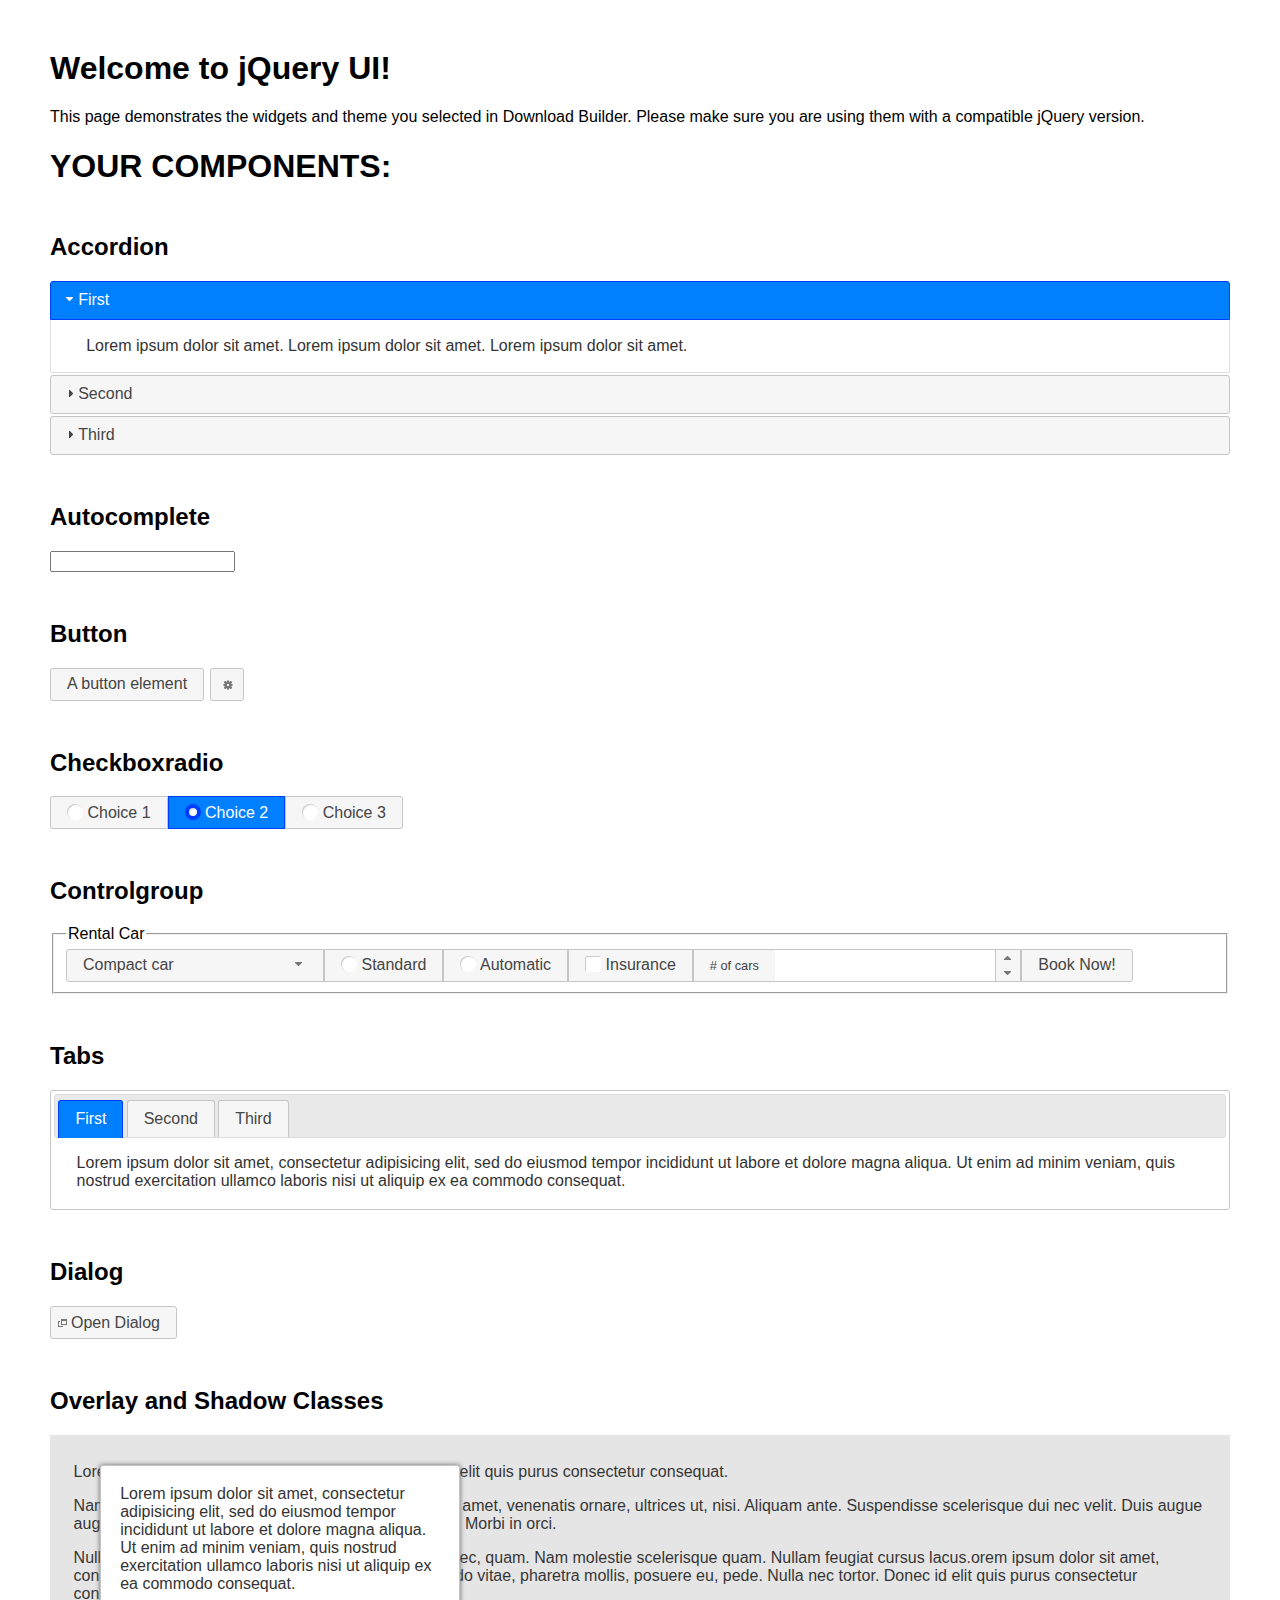
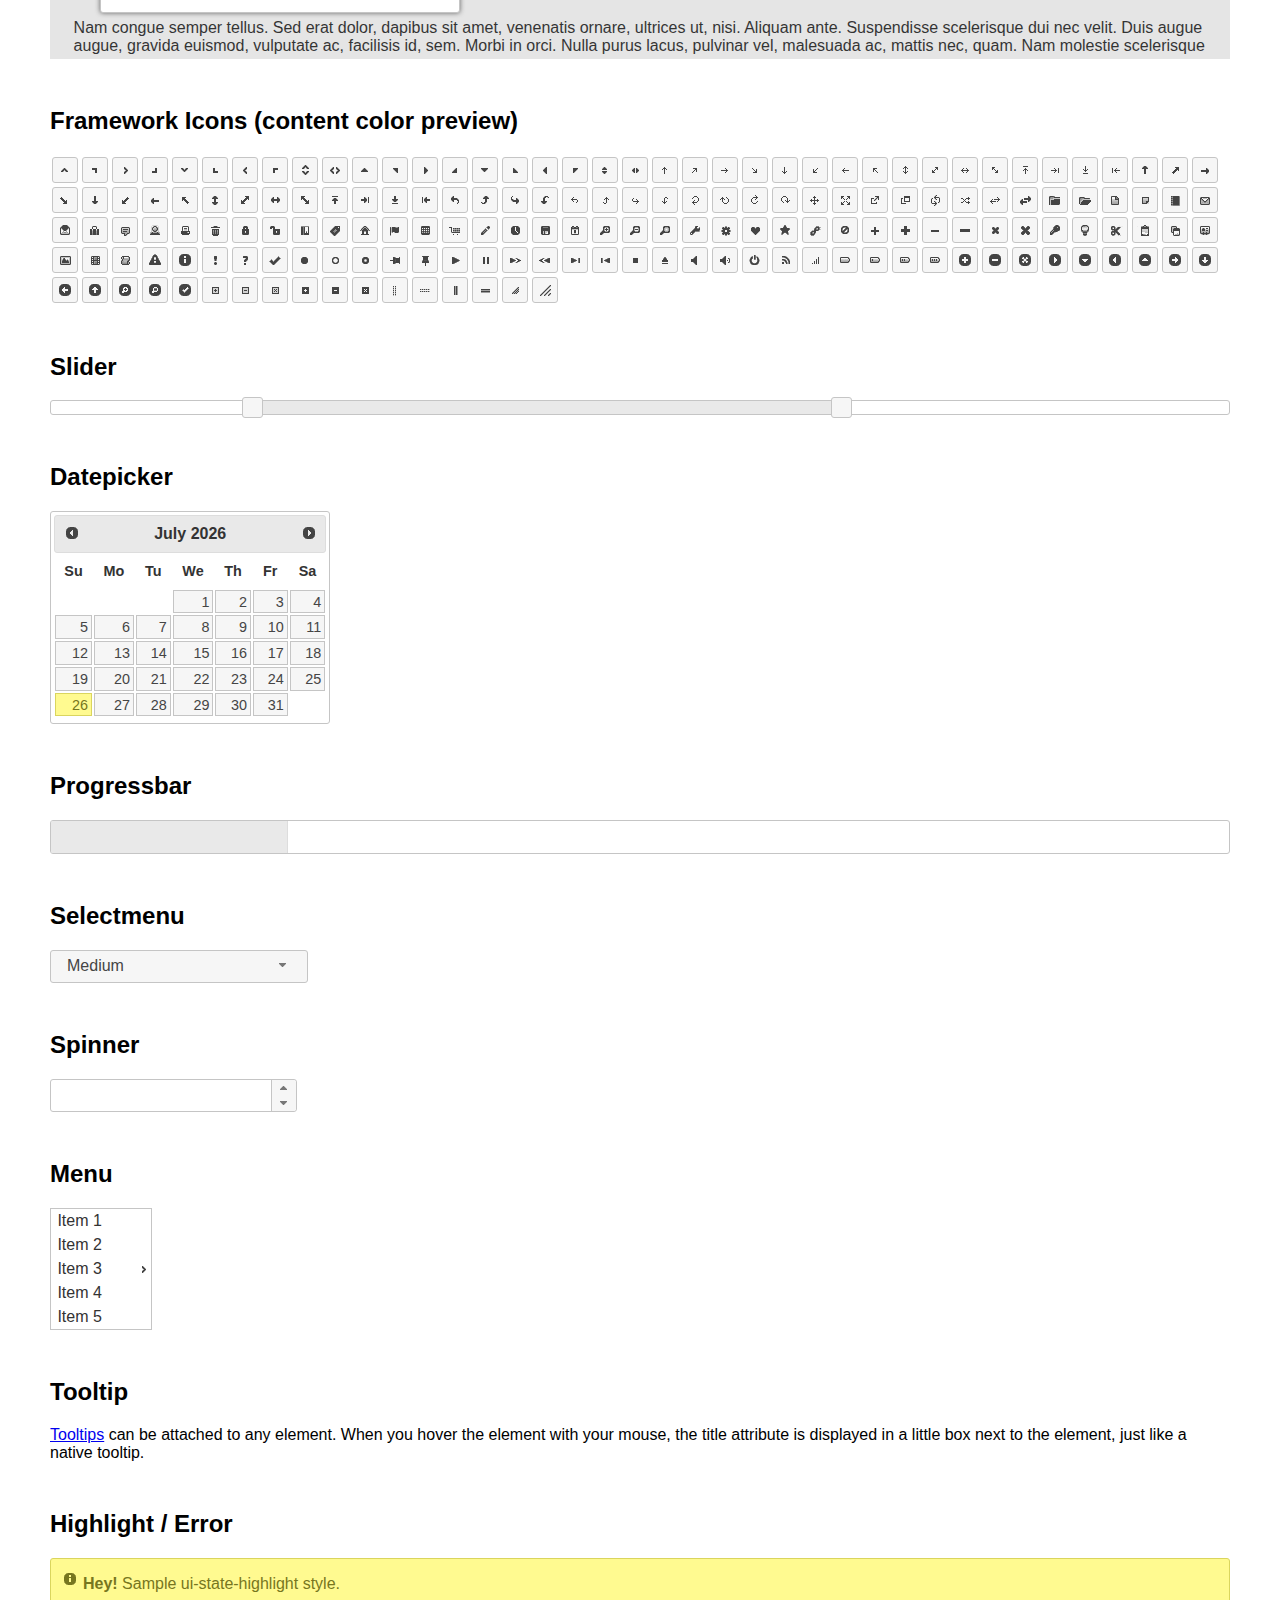
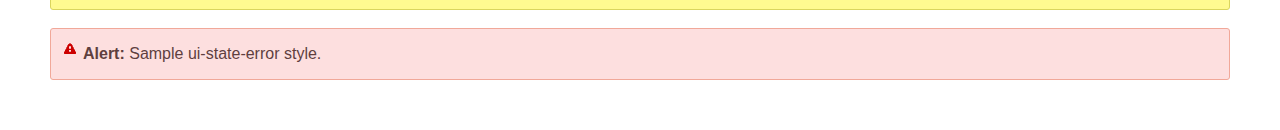
<file: vendor/jq_ui/index.html>
<!doctype html>
<html lang="us">
<head>
	<meta charset="utf-8">
	<title>jQuery UI Example Page</title>
	<link href="jquery-ui.css" rel="stylesheet">
	<style>
	body{
		font-family: "Trebuchet MS", sans-serif;
		margin: 50px;
	}
	.demoHeaders {
		margin-top: 2em;
	}
	#dialog-link {
		padding: .4em 1em .4em 20px;
		text-decoration: none;
		position: relative;
	}
	#dialog-link span.ui-icon {
		margin: 0 5px 0 0;
		position: absolute;
		left: .2em;
		top: 50%;
		margin-top: -8px;
	}
	#icons {
		margin: 0;
		padding: 0;
	}
	#icons li {
		margin: 2px;
		position: relative;
		padding: 4px 0;
		cursor: pointer;
		float: left;
		list-style: none;
	}
	#icons span.ui-icon {
		float: left;
		margin: 0 4px;
	}
	.fakewindowcontain .ui-widget-overlay {
		position: absolute;
	}
	select {
		width: 200px;
	}
	</style>
</head>
<body>

<h1>Welcome to jQuery UI!</h1>

<div class="ui-widget">
	<p>This page demonstrates the widgets and theme you selected in Download Builder. Please make sure you are using them with a compatible jQuery version.</p>
</div>

<h1>YOUR COMPONENTS:</h1>

<!-- Accordion -->
<h2 class="demoHeaders">Accordion</h2>
<div id="accordion">
	<h3>First</h3>
	<div>Lorem ipsum dolor sit amet. Lorem ipsum dolor sit amet. Lorem ipsum dolor sit amet.</div>
	<h3>Second</h3>
	<div>Phasellus mattis tincidunt nibh.</div>
	<h3>Third</h3>
	<div>Nam dui erat, auctor a, dignissim quis.</div>
</div>

<!-- Autocomplete -->
<h2 class="demoHeaders">Autocomplete</h2>
<div>
	<input id="autocomplete" title="type &quot;a&quot;">
</div>

<!-- Button -->
<h2 class="demoHeaders">Button</h2>
<button id="button">A button element</button>
<button id="button-icon">An icon-only button</button>

<!-- Checkboxradio -->
<h2 class="demoHeaders">Checkboxradio</h2>
<form style="margin-top: 1em;">
	<div id="radioset">
		<input type="radio" id="radio1" name="radio"><label for="radio1">Choice 1</label>
		<input type="radio" id="radio2" name="radio" checked="checked"><label for="radio2">Choice 2</label>
		<input type="radio" id="radio3" name="radio"><label for="radio3">Choice 3</label>
	</div>
</form>

<!-- Controlgroup -->
<h2 class="demoHeaders">Controlgroup</h2>
<fieldset>
	<legend>Rental Car</legend>
	<div id="controlgroup">
		<select id="car-type">
			<option>Compact car</option>
			<option>Midsize car</option>
			<option>Full size car</option>
			<option>SUV</option>
			<option>Luxury</option>
			<option>Truck</option>
			<option>Van</option>
		</select>
		<label for="transmission-standard">Standard</label>
		<input type="radio" name="transmission" id="transmission-standard">
		<label for="transmission-automatic">Automatic</label>
		<input type="radio" name="transmission" id="transmission-automatic">
		<label for="insurance">Insurance</label>
		<input type="checkbox" name="insurance" id="insurance">
		<label for="horizontal-spinner" class="ui-controlgroup-label"># of cars</label>
		<input id="horizontal-spinner" class="ui-spinner-input">
		<button>Book Now!</button>
	</div>
</fieldset>

<!-- Tabs -->
<h2 class="demoHeaders">Tabs</h2>
<div id="tabs">
	<ul>
		<li><a href="#tabs-1">First</a></li>
		<li><a href="#tabs-2">Second</a></li>
		<li><a href="#tabs-3">Third</a></li>
	</ul>
	<div id="tabs-1">Lorem ipsum dolor sit amet, consectetur adipisicing elit, sed do eiusmod tempor incididunt ut labore et dolore magna aliqua. Ut enim ad minim veniam, quis nostrud exercitation ullamco laboris nisi ut aliquip ex ea commodo consequat.</div>
	<div id="tabs-2">Phasellus mattis tincidunt nibh. Cras orci urna, blandit id, pretium vel, aliquet ornare, felis. Maecenas scelerisque sem non nisl. Fusce sed lorem in enim dictum bibendum.</div>
	<div id="tabs-3">Nam dui erat, auctor a, dignissim quis, sollicitudin eu, felis. Pellentesque nisi urna, interdum eget, sagittis et, consequat vestibulum, lacus. Mauris porttitor ullamcorper augue.</div>
</div>

<h2 class="demoHeaders">Dialog</h2>
<p>
	<button id="dialog-link" class="ui-button ui-corner-all ui-widget">
		<span class="ui-icon ui-icon-newwin"></span>Open Dialog
	</button>
</p>

<h2 class="demoHeaders">Overlay and Shadow Classes</h2>
<div style="position: relative; width: 96%; height: 200px; padding:1% 2%; overflow:hidden;" class="fakewindowcontain">
	<p>Lorem ipsum dolor sit amet,  Nulla nec tortor. Donec id elit quis purus consectetur consequat. </p><p>Nam congue semper tellus. Sed erat dolor, dapibus sit amet, venenatis ornare, ultrices ut, nisi. Aliquam ante. Suspendisse scelerisque dui nec velit. Duis augue augue, gravida euismod, vulputate ac, facilisis id, sem. Morbi in orci. </p><p>Nulla purus lacus, pulvinar vel, malesuada ac, mattis nec, quam. Nam molestie scelerisque quam. Nullam feugiat cursus lacus.orem ipsum dolor sit amet, consectetur adipiscing elit. Donec libero risus, commodo vitae, pharetra mollis, posuere eu, pede. Nulla nec tortor. Donec id elit quis purus consectetur consequat. </p><p>Nam congue semper tellus. Sed erat dolor, dapibus sit amet, venenatis ornare, ultrices ut, nisi. Aliquam ante. Suspendisse scelerisque dui nec velit. Duis augue augue, gravida euismod, vulputate ac, facilisis id, sem. Morbi in orci. Nulla purus lacus, pulvinar vel, malesuada ac, mattis nec, quam. Nam molestie scelerisque quam. </p><p>Nullam feugiat cursus lacus.orem ipsum dolor sit amet, consectetur adipiscing elit. Donec libero risus, commodo vitae, pharetra mollis, posuere eu, pede. Nulla nec tortor. Donec id elit quis purus consectetur consequat. Nam congue semper tellus. Sed erat dolor, dapibus sit amet, venenatis ornare, ultrices ut, nisi. Aliquam ante. </p><p>Suspendisse scelerisque dui nec velit. Duis augue augue, gravida euismod, vulputate ac, facilisis id, sem. Morbi in orci. Nulla purus lacus, pulvinar vel, malesuada ac, mattis nec, quam. Nam molestie scelerisque quam. Nullam feugiat cursus lacus.orem ipsum dolor sit amet, consectetur adipiscing elit. Donec libero risus, commodo vitae, pharetra mollis, posuere eu, pede. Nulla nec tortor. Donec id elit quis purus consectetur consequat. Nam congue semper tellus. Sed erat dolor, dapibus sit amet, venenatis ornare, ultrices ut, nisi. </p>

	<!-- ui-dialog -->
	<div class="ui-widget-overlay ui-front"></div>
	<div style="position: absolute; width: 320px; left: 50px; top: 30px; padding: 1.2em" class="ui-widget ui-front ui-widget-content ui-corner-all ui-widget-shadow">
		Lorem ipsum dolor sit amet, consectetur adipisicing elit, sed do eiusmod tempor incididunt ut labore et dolore magna aliqua. Ut enim ad minim veniam, quis nostrud exercitation ullamco laboris nisi ut aliquip ex ea commodo consequat.
	</div>

</div>

<!-- ui-dialog -->
<div id="dialog" title="Dialog Title">
	<p>Lorem ipsum dolor sit amet, consectetur adipisicing elit, sed do eiusmod tempor incididunt ut labore et dolore magna aliqua. Ut enim ad minim veniam, quis nostrud exercitation ullamco laboris nisi ut aliquip ex ea commodo consequat.</p>
</div>


<h2 class="demoHeaders">Framework Icons (content color preview)</h2>
<ul id="icons" class="ui-widget ui-helper-clearfix">
	<li class="ui-state-default ui-corner-all" title=".ui-icon-caret-1-n"><span class="ui-icon ui-icon-caret-1-n"></span></li>
	<li class="ui-state-default ui-corner-all" title=".ui-icon-caret-1-ne"><span class="ui-icon ui-icon-caret-1-ne"></span></li>
	<li class="ui-state-default ui-corner-all" title=".ui-icon-caret-1-e"><span class="ui-icon ui-icon-caret-1-e"></span></li>
	<li class="ui-state-default ui-corner-all" title=".ui-icon-caret-1-se"><span class="ui-icon ui-icon-caret-1-se"></span></li>
	<li class="ui-state-default ui-corner-all" title=".ui-icon-caret-1-s"><span class="ui-icon ui-icon-caret-1-s"></span></li>
	<li class="ui-state-default ui-corner-all" title=".ui-icon-caret-1-sw"><span class="ui-icon ui-icon-caret-1-sw"></span></li>
	<li class="ui-state-default ui-corner-all" title=".ui-icon-caret-1-w"><span class="ui-icon ui-icon-caret-1-w"></span></li>
	<li class="ui-state-default ui-corner-all" title=".ui-icon-caret-1-nw"><span class="ui-icon ui-icon-caret-1-nw"></span></li>
	<li class="ui-state-default ui-corner-all" title=".ui-icon-caret-2-n-s"><span class="ui-icon ui-icon-caret-2-n-s"></span></li>
	<li class="ui-state-default ui-corner-all" title=".ui-icon-caret-2-e-w"><span class="ui-icon ui-icon-caret-2-e-w"></span></li>
	<li class="ui-state-default ui-corner-all" title=".ui-icon-triangle-1-n"><span class="ui-icon ui-icon-triangle-1-n"></span></li>
	<li class="ui-state-default ui-corner-all" title=".ui-icon-triangle-1-ne"><span class="ui-icon ui-icon-triangle-1-ne"></span></li>
	<li class="ui-state-default ui-corner-all" title=".ui-icon-triangle-1-e"><span class="ui-icon ui-icon-triangle-1-e"></span></li>
	<li class="ui-state-default ui-corner-all" title=".ui-icon-triangle-1-se"><span class="ui-icon ui-icon-triangle-1-se"></span></li>
	<li class="ui-state-default ui-corner-all" title=".ui-icon-triangle-1-s"><span class="ui-icon ui-icon-triangle-1-s"></span></li>
	<li class="ui-state-default ui-corner-all" title=".ui-icon-triangle-1-sw"><span class="ui-icon ui-icon-triangle-1-sw"></span></li>
	<li class="ui-state-default ui-corner-all" title=".ui-icon-triangle-1-w"><span class="ui-icon ui-icon-triangle-1-w"></span></li>
	<li class="ui-state-default ui-corner-all" title=".ui-icon-triangle-1-nw"><span class="ui-icon ui-icon-triangle-1-nw"></span></li>
	<li class="ui-state-default ui-corner-all" title=".ui-icon-triangle-2-n-s"><span class="ui-icon ui-icon-triangle-2-n-s"></span></li>
	<li class="ui-state-default ui-corner-all" title=".ui-icon-triangle-2-e-w"><span class="ui-icon ui-icon-triangle-2-e-w"></span></li>
	<li class="ui-state-default ui-corner-all" title=".ui-icon-arrow-1-n"><span class="ui-icon ui-icon-arrow-1-n"></span></li>
	<li class="ui-state-default ui-corner-all" title=".ui-icon-arrow-1-ne"><span class="ui-icon ui-icon-arrow-1-ne"></span></li>
	<li class="ui-state-default ui-corner-all" title=".ui-icon-arrow-1-e"><span class="ui-icon ui-icon-arrow-1-e"></span></li>
	<li class="ui-state-default ui-corner-all" title=".ui-icon-arrow-1-se"><span class="ui-icon ui-icon-arrow-1-se"></span></li>
	<li class="ui-state-default ui-corner-all" title=".ui-icon-arrow-1-s"><span class="ui-icon ui-icon-arrow-1-s"></span></li>
	<li class="ui-state-default ui-corner-all" title=".ui-icon-arrow-1-sw"><span class="ui-icon ui-icon-arrow-1-sw"></span></li>
	<li class="ui-state-default ui-corner-all" title=".ui-icon-arrow-1-w"><span class="ui-icon ui-icon-arrow-1-w"></span></li>
	<li class="ui-state-default ui-corner-all" title=".ui-icon-arrow-1-nw"><span class="ui-icon ui-icon-arrow-1-nw"></span></li>
	<li class="ui-state-default ui-corner-all" title=".ui-icon-arrow-2-n-s"><span class="ui-icon ui-icon-arrow-2-n-s"></span></li>
	<li class="ui-state-default ui-corner-all" title=".ui-icon-arrow-2-ne-sw"><span class="ui-icon ui-icon-arrow-2-ne-sw"></span></li>
	<li class="ui-state-default ui-corner-all" title=".ui-icon-arrow-2-e-w"><span class="ui-icon ui-icon-arrow-2-e-w"></span></li>
	<li class="ui-state-default ui-corner-all" title=".ui-icon-arrow-2-se-nw"><span class="ui-icon ui-icon-arrow-2-se-nw"></span></li>
	<li class="ui-state-default ui-corner-all" title=".ui-icon-arrowstop-1-n"><span class="ui-icon ui-icon-arrowstop-1-n"></span></li>
	<li class="ui-state-default ui-corner-all" title=".ui-icon-arrowstop-1-e"><span class="ui-icon ui-icon-arrowstop-1-e"></span></li>
	<li class="ui-state-default ui-corner-all" title=".ui-icon-arrowstop-1-s"><span class="ui-icon ui-icon-arrowstop-1-s"></span></li>
	<li class="ui-state-default ui-corner-all" title=".ui-icon-arrowstop-1-w"><span class="ui-icon ui-icon-arrowstop-1-w"></span></li>
	<li class="ui-state-default ui-corner-all" title=".ui-icon-arrowthick-1-n"><span class="ui-icon ui-icon-arrowthick-1-n"></span></li>
	<li class="ui-state-default ui-corner-all" title=".ui-icon-arrowthick-1-ne"><span class="ui-icon ui-icon-arrowthick-1-ne"></span></li>
	<li class="ui-state-default ui-corner-all" title=".ui-icon-arrowthick-1-e"><span class="ui-icon ui-icon-arrowthick-1-e"></span></li>
	<li class="ui-state-default ui-corner-all" title=".ui-icon-arrowthick-1-se"><span class="ui-icon ui-icon-arrowthick-1-se"></span></li>
	<li class="ui-state-default ui-corner-all" title=".ui-icon-arrowthick-1-s"><span class="ui-icon ui-icon-arrowthick-1-s"></span></li>
	<li class="ui-state-default ui-corner-all" title=".ui-icon-arrowthick-1-sw"><span class="ui-icon ui-icon-arrowthick-1-sw"></span></li>
	<li class="ui-state-default ui-corner-all" title=".ui-icon-arrowthick-1-w"><span class="ui-icon ui-icon-arrowthick-1-w"></span></li>
	<li class="ui-state-default ui-corner-all" title=".ui-icon-arrowthick-1-nw"><span class="ui-icon ui-icon-arrowthick-1-nw"></span></li>
	<li class="ui-state-default ui-corner-all" title=".ui-icon-arrowthick-2-n-s"><span class="ui-icon ui-icon-arrowthick-2-n-s"></span></li>
	<li class="ui-state-default ui-corner-all" title=".ui-icon-arrowthick-2-ne-sw"><span class="ui-icon ui-icon-arrowthick-2-ne-sw"></span></li>
	<li class="ui-state-default ui-corner-all" title=".ui-icon-arrowthick-2-e-w"><span class="ui-icon ui-icon-arrowthick-2-e-w"></span></li>
	<li class="ui-state-default ui-corner-all" title=".ui-icon-arrowthick-2-se-nw"><span class="ui-icon ui-icon-arrowthick-2-se-nw"></span></li>
	<li class="ui-state-default ui-corner-all" title=".ui-icon-arrowthickstop-1-n"><span class="ui-icon ui-icon-arrowthickstop-1-n"></span></li>
	<li class="ui-state-default ui-corner-all" title=".ui-icon-arrowthickstop-1-e"><span class="ui-icon ui-icon-arrowthickstop-1-e"></span></li>
	<li class="ui-state-default ui-corner-all" title=".ui-icon-arrowthickstop-1-s"><span class="ui-icon ui-icon-arrowthickstop-1-s"></span></li>
	<li class="ui-state-default ui-corner-all" title=".ui-icon-arrowthickstop-1-w"><span class="ui-icon ui-icon-arrowthickstop-1-w"></span></li>
	<li class="ui-state-default ui-corner-all" title=".ui-icon-arrowreturnthick-1-w"><span class="ui-icon ui-icon-arrowreturnthick-1-w"></span></li>
	<li class="ui-state-default ui-corner-all" title=".ui-icon-arrowreturnthick-1-n"><span class="ui-icon ui-icon-arrowreturnthick-1-n"></span></li>
	<li class="ui-state-default ui-corner-all" title=".ui-icon-arrowreturnthick-1-e"><span class="ui-icon ui-icon-arrowreturnthick-1-e"></span></li>
	<li class="ui-state-default ui-corner-all" title=".ui-icon-arrowreturnthick-1-s"><span class="ui-icon ui-icon-arrowreturnthick-1-s"></span></li>
	<li class="ui-state-default ui-corner-all" title=".ui-icon-arrowreturn-1-w"><span class="ui-icon ui-icon-arrowreturn-1-w"></span></li>
	<li class="ui-state-default ui-corner-all" title=".ui-icon-arrowreturn-1-n"><span class="ui-icon ui-icon-arrowreturn-1-n"></span></li>
	<li class="ui-state-default ui-corner-all" title=".ui-icon-arrowreturn-1-e"><span class="ui-icon ui-icon-arrowreturn-1-e"></span></li>
	<li class="ui-state-default ui-corner-all" title=".ui-icon-arrowreturn-1-s"><span class="ui-icon ui-icon-arrowreturn-1-s"></span></li>
	<li class="ui-state-default ui-corner-all" title=".ui-icon-arrowrefresh-1-w"><span class="ui-icon ui-icon-arrowrefresh-1-w"></span></li>
	<li class="ui-state-default ui-corner-all" title=".ui-icon-arrowrefresh-1-n"><span class="ui-icon ui-icon-arrowrefresh-1-n"></span></li>
	<li class="ui-state-default ui-corner-all" title=".ui-icon-arrowrefresh-1-e"><span class="ui-icon ui-icon-arrowrefresh-1-e"></span></li>
	<li class="ui-state-default ui-corner-all" title=".ui-icon-arrowrefresh-1-s"><span class="ui-icon ui-icon-arrowrefresh-1-s"></span></li>
	<li class="ui-state-default ui-corner-all" title=".ui-icon-arrow-4"><span class="ui-icon ui-icon-arrow-4"></span></li>
	<li class="ui-state-default ui-corner-all" title=".ui-icon-arrow-4-diag"><span class="ui-icon ui-icon-arrow-4-diag"></span></li>
	<li class="ui-state-default ui-corner-all" title=".ui-icon-extlink"><span class="ui-icon ui-icon-extlink"></span></li>
	<li class="ui-state-default ui-corner-all" title=".ui-icon-newwin"><span class="ui-icon ui-icon-newwin"></span></li>
	<li class="ui-state-default ui-corner-all" title=".ui-icon-refresh"><span class="ui-icon ui-icon-refresh"></span></li>
	<li class="ui-state-default ui-corner-all" title=".ui-icon-shuffle"><span class="ui-icon ui-icon-shuffle"></span></li>
	<li class="ui-state-default ui-corner-all" title=".ui-icon-transfer-e-w"><span class="ui-icon ui-icon-transfer-e-w"></span></li>
	<li class="ui-state-default ui-corner-all" title=".ui-icon-transferthick-e-w"><span class="ui-icon ui-icon-transferthick-e-w"></span></li>
	<li class="ui-state-default ui-corner-all" title=".ui-icon-folder-collapsed"><span class="ui-icon ui-icon-folder-collapsed"></span></li>
	<li class="ui-state-default ui-corner-all" title=".ui-icon-folder-open"><span class="ui-icon ui-icon-folder-open"></span></li>
	<li class="ui-state-default ui-corner-all" title=".ui-icon-document"><span class="ui-icon ui-icon-document"></span></li>
	<li class="ui-state-default ui-corner-all" title=".ui-icon-document-b"><span class="ui-icon ui-icon-document-b"></span></li>
	<li class="ui-state-default ui-corner-all" title=".ui-icon-note"><span class="ui-icon ui-icon-note"></span></li>
	<li class="ui-state-default ui-corner-all" title=".ui-icon-mail-closed"><span class="ui-icon ui-icon-mail-closed"></span></li>
	<li class="ui-state-default ui-corner-all" title=".ui-icon-mail-open"><span class="ui-icon ui-icon-mail-open"></span></li>
	<li class="ui-state-default ui-corner-all" title=".ui-icon-suitcase"><span class="ui-icon ui-icon-suitcase"></span></li>
	<li class="ui-state-default ui-corner-all" title=".ui-icon-comment"><span class="ui-icon ui-icon-comment"></span></li>
	<li class="ui-state-default ui-corner-all" title=".ui-icon-person"><span class="ui-icon ui-icon-person"></span></li>
	<li class="ui-state-default ui-corner-all" title=".ui-icon-print"><span class="ui-icon ui-icon-print"></span></li>
	<li class="ui-state-default ui-corner-all" title=".ui-icon-trash"><span class="ui-icon ui-icon-trash"></span></li>
	<li class="ui-state-default ui-corner-all" title=".ui-icon-locked"><span class="ui-icon ui-icon-locked"></span></li>
	<li class="ui-state-default ui-corner-all" title=".ui-icon-unlocked"><span class="ui-icon ui-icon-unlocked"></span></li>
	<li class="ui-state-default ui-corner-all" title=".ui-icon-bookmark"><span class="ui-icon ui-icon-bookmark"></span></li>
	<li class="ui-state-default ui-corner-all" title=".ui-icon-tag"><span class="ui-icon ui-icon-tag"></span></li>
	<li class="ui-state-default ui-corner-all" title=".ui-icon-home"><span class="ui-icon ui-icon-home"></span></li>
	<li class="ui-state-default ui-corner-all" title=".ui-icon-flag"><span class="ui-icon ui-icon-flag"></span></li>
	<li class="ui-state-default ui-corner-all" title=".ui-icon-calculator"><span class="ui-icon ui-icon-calculator"></span></li>
	<li class="ui-state-default ui-corner-all" title=".ui-icon-cart"><span class="ui-icon ui-icon-cart"></span></li>
	<li class="ui-state-default ui-corner-all" title=".ui-icon-pencil"><span class="ui-icon ui-icon-pencil"></span></li>
	<li class="ui-state-default ui-corner-all" title=".ui-icon-clock"><span class="ui-icon ui-icon-clock"></span></li>
	<li class="ui-state-default ui-corner-all" title=".ui-icon-disk"><span class="ui-icon ui-icon-disk"></span></li>
	<li class="ui-state-default ui-corner-all" title=".ui-icon-calendar"><span class="ui-icon ui-icon-calendar"></span></li>
	<li class="ui-state-default ui-corner-all" title=".ui-icon-zoomin"><span class="ui-icon ui-icon-zoomin"></span></li>
	<li class="ui-state-default ui-corner-all" title=".ui-icon-zoomout"><span class="ui-icon ui-icon-zoomout"></span></li>
	<li class="ui-state-default ui-corner-all" title=".ui-icon-search"><span class="ui-icon ui-icon-search"></span></li>
	<li class="ui-state-default ui-corner-all" title=".ui-icon-wrench"><span class="ui-icon ui-icon-wrench"></span></li>
	<li class="ui-state-default ui-corner-all" title=".ui-icon-gear"><span class="ui-icon ui-icon-gear"></span></li>
	<li class="ui-state-default ui-corner-all" title=".ui-icon-heart"><span class="ui-icon ui-icon-heart"></span></li>
	<li class="ui-state-default ui-corner-all" title=".ui-icon-star"><span class="ui-icon ui-icon-star"></span></li>
	<li class="ui-state-default ui-corner-all" title=".ui-icon-link"><span class="ui-icon ui-icon-link"></span></li>
	<li class="ui-state-default ui-corner-all" title=".ui-icon-cancel"><span class="ui-icon ui-icon-cancel"></span></li>
	<li class="ui-state-default ui-corner-all" title=".ui-icon-plus"><span class="ui-icon ui-icon-plus"></span></li>
	<li class="ui-state-default ui-corner-all" title=".ui-icon-plusthick"><span class="ui-icon ui-icon-plusthick"></span></li>
	<li class="ui-state-default ui-corner-all" title=".ui-icon-minus"><span class="ui-icon ui-icon-minus"></span></li>
	<li class="ui-state-default ui-corner-all" title=".ui-icon-minusthick"><span class="ui-icon ui-icon-minusthick"></span></li>
	<li class="ui-state-default ui-corner-all" title=".ui-icon-close"><span class="ui-icon ui-icon-close"></span></li>
	<li class="ui-state-default ui-corner-all" title=".ui-icon-closethick"><span class="ui-icon ui-icon-closethick"></span></li>
	<li class="ui-state-default ui-corner-all" title=".ui-icon-key"><span class="ui-icon ui-icon-key"></span></li>
	<li class="ui-state-default ui-corner-all" title=".ui-icon-lightbulb"><span class="ui-icon ui-icon-lightbulb"></span></li>
	<li class="ui-state-default ui-corner-all" title=".ui-icon-scissors"><span class="ui-icon ui-icon-scissors"></span></li>
	<li class="ui-state-default ui-corner-all" title=".ui-icon-clipboard"><span class="ui-icon ui-icon-clipboard"></span></li>
	<li class="ui-state-default ui-corner-all" title=".ui-icon-copy"><span class="ui-icon ui-icon-copy"></span></li>
	<li class="ui-state-default ui-corner-all" title=".ui-icon-contact"><span class="ui-icon ui-icon-contact"></span></li>
	<li class="ui-state-default ui-corner-all" title=".ui-icon-image"><span class="ui-icon ui-icon-image"></span></li>
	<li class="ui-state-default ui-corner-all" title=".ui-icon-video"><span class="ui-icon ui-icon-video"></span></li>
	<li class="ui-state-default ui-corner-all" title=".ui-icon-script"><span class="ui-icon ui-icon-script"></span></li>
	<li class="ui-state-default ui-corner-all" title=".ui-icon-alert"><span class="ui-icon ui-icon-alert"></span></li>
	<li class="ui-state-default ui-corner-all" title=".ui-icon-info"><span class="ui-icon ui-icon-info"></span></li>
	<li class="ui-state-default ui-corner-all" title=".ui-icon-notice"><span class="ui-icon ui-icon-notice"></span></li>
	<li class="ui-state-default ui-corner-all" title=".ui-icon-help"><span class="ui-icon ui-icon-help"></span></li>
	<li class="ui-state-default ui-corner-all" title=".ui-icon-check"><span class="ui-icon ui-icon-check"></span></li>
	<li class="ui-state-default ui-corner-all" title=".ui-icon-bullet"><span class="ui-icon ui-icon-bullet"></span></li>
	<li class="ui-state-default ui-corner-all" title=".ui-icon-radio-off"><span class="ui-icon ui-icon-radio-off"></span></li>
	<li class="ui-state-default ui-corner-all" title=".ui-icon-radio-on"><span class="ui-icon ui-icon-radio-on"></span></li>
	<li class="ui-state-default ui-corner-all" title=".ui-icon-pin-w"><span class="ui-icon ui-icon-pin-w"></span></li>
	<li class="ui-state-default ui-corner-all" title=".ui-icon-pin-s"><span class="ui-icon ui-icon-pin-s"></span></li>
	<li class="ui-state-default ui-corner-all" title=".ui-icon-play"><span class="ui-icon ui-icon-play"></span></li>
	<li class="ui-state-default ui-corner-all" title=".ui-icon-pause"><span class="ui-icon ui-icon-pause"></span></li>
	<li class="ui-state-default ui-corner-all" title=".ui-icon-seek-next"><span class="ui-icon ui-icon-seek-next"></span></li>
	<li class="ui-state-default ui-corner-all" title=".ui-icon-seek-prev"><span class="ui-icon ui-icon-seek-prev"></span></li>
	<li class="ui-state-default ui-corner-all" title=".ui-icon-seek-end"><span class="ui-icon ui-icon-seek-end"></span></li>
	<li class="ui-state-default ui-corner-all" title=".ui-icon-seek-first"><span class="ui-icon ui-icon-seek-first"></span></li>
	<li class="ui-state-default ui-corner-all" title=".ui-icon-stop"><span class="ui-icon ui-icon-stop"></span></li>
	<li class="ui-state-default ui-corner-all" title=".ui-icon-eject"><span class="ui-icon ui-icon-eject"></span></li>
	<li class="ui-state-default ui-corner-all" title=".ui-icon-volume-off"><span class="ui-icon ui-icon-volume-off"></span></li>
	<li class="ui-state-default ui-corner-all" title=".ui-icon-volume-on"><span class="ui-icon ui-icon-volume-on"></span></li>
	<li class="ui-state-default ui-corner-all" title=".ui-icon-power"><span class="ui-icon ui-icon-power"></span></li>
	<li class="ui-state-default ui-corner-all" title=".ui-icon-signal-diag"><span class="ui-icon ui-icon-signal-diag"></span></li>
	<li class="ui-state-default ui-corner-all" title=".ui-icon-signal"><span class="ui-icon ui-icon-signal"></span></li>
	<li class="ui-state-default ui-corner-all" title=".ui-icon-battery-0"><span class="ui-icon ui-icon-battery-0"></span></li>
	<li class="ui-state-default ui-corner-all" title=".ui-icon-battery-1"><span class="ui-icon ui-icon-battery-1"></span></li>
	<li class="ui-state-default ui-corner-all" title=".ui-icon-battery-2"><span class="ui-icon ui-icon-battery-2"></span></li>
	<li class="ui-state-default ui-corner-all" title=".ui-icon-battery-3"><span class="ui-icon ui-icon-battery-3"></span></li>
	<li class="ui-state-default ui-corner-all" title=".ui-icon-circle-plus"><span class="ui-icon ui-icon-circle-plus"></span></li>
	<li class="ui-state-default ui-corner-all" title=".ui-icon-circle-minus"><span class="ui-icon ui-icon-circle-minus"></span></li>
	<li class="ui-state-default ui-corner-all" title=".ui-icon-circle-close"><span class="ui-icon ui-icon-circle-close"></span></li>
	<li class="ui-state-default ui-corner-all" title=".ui-icon-circle-triangle-e"><span class="ui-icon ui-icon-circle-triangle-e"></span></li>
	<li class="ui-state-default ui-corner-all" title=".ui-icon-circle-triangle-s"><span class="ui-icon ui-icon-circle-triangle-s"></span></li>
	<li class="ui-state-default ui-corner-all" title=".ui-icon-circle-triangle-w"><span class="ui-icon ui-icon-circle-triangle-w"></span></li>
	<li class="ui-state-default ui-corner-all" title=".ui-icon-circle-triangle-n"><span class="ui-icon ui-icon-circle-triangle-n"></span></li>
	<li class="ui-state-default ui-corner-all" title=".ui-icon-circle-arrow-e"><span class="ui-icon ui-icon-circle-arrow-e"></span></li>
	<li class="ui-state-default ui-corner-all" title=".ui-icon-circle-arrow-s"><span class="ui-icon ui-icon-circle-arrow-s"></span></li>
	<li class="ui-state-default ui-corner-all" title=".ui-icon-circle-arrow-w"><span class="ui-icon ui-icon-circle-arrow-w"></span></li>
	<li class="ui-state-default ui-corner-all" title=".ui-icon-circle-arrow-n"><span class="ui-icon ui-icon-circle-arrow-n"></span></li>
	<li class="ui-state-default ui-corner-all" title=".ui-icon-circle-zoomin"><span class="ui-icon ui-icon-circle-zoomin"></span></li>
	<li class="ui-state-default ui-corner-all" title=".ui-icon-circle-zoomout"><span class="ui-icon ui-icon-circle-zoomout"></span></li>
	<li class="ui-state-default ui-corner-all" title=".ui-icon-circle-check"><span class="ui-icon ui-icon-circle-check"></span></li>
	<li class="ui-state-default ui-corner-all" title=".ui-icon-circlesmall-plus"><span class="ui-icon ui-icon-circlesmall-plus"></span></li>
	<li class="ui-state-default ui-corner-all" title=".ui-icon-circlesmall-minus"><span class="ui-icon ui-icon-circlesmall-minus"></span></li>
	<li class="ui-state-default ui-corner-all" title=".ui-icon-circlesmall-close"><span class="ui-icon ui-icon-circlesmall-close"></span></li>
	<li class="ui-state-default ui-corner-all" title=".ui-icon-squaresmall-plus"><span class="ui-icon ui-icon-squaresmall-plus"></span></li>
	<li class="ui-state-default ui-corner-all" title=".ui-icon-squaresmall-minus"><span class="ui-icon ui-icon-squaresmall-minus"></span></li>
	<li class="ui-state-default ui-corner-all" title=".ui-icon-squaresmall-close"><span class="ui-icon ui-icon-squaresmall-close"></span></li>
	<li class="ui-state-default ui-corner-all" title=".ui-icon-grip-dotted-vertical"><span class="ui-icon ui-icon-grip-dotted-vertical"></span></li>
	<li class="ui-state-default ui-corner-all" title=".ui-icon-grip-dotted-horizontal"><span class="ui-icon ui-icon-grip-dotted-horizontal"></span></li>
	<li class="ui-state-default ui-corner-all" title=".ui-icon-grip-solid-vertical"><span class="ui-icon ui-icon-grip-solid-vertical"></span></li>
	<li class="ui-state-default ui-corner-all" title=".ui-icon-grip-solid-horizontal"><span class="ui-icon ui-icon-grip-solid-horizontal"></span></li>
	<li class="ui-state-default ui-corner-all" title=".ui-icon-gripsmall-diagonal-se"><span class="ui-icon ui-icon-gripsmall-diagonal-se"></span></li>
	<li class="ui-state-default ui-corner-all" title=".ui-icon-grip-diagonal-se"><span class="ui-icon ui-icon-grip-diagonal-se"></span></li>
</ul>

<!-- Slider -->
<h2 class="demoHeaders">Slider</h2>
<div id="slider"></div>

<!-- Datepicker -->
<h2 class="demoHeaders">Datepicker</h2>
<div id="datepicker"></div>

<!-- Progressbar -->
<h2 class="demoHeaders">Progressbar</h2>
<div id="progressbar"></div>

<!-- Progressbar -->
<h2 class="demoHeaders">Selectmenu</h2>
<select id="selectmenu">
	<option>Slower</option>
	<option>Slow</option>
	<option selected="selected">Medium</option>
	<option>Fast</option>
	<option>Faster</option>
</select>

<!-- Spinner -->
<h2 class="demoHeaders">Spinner</h2>
<input id="spinner">

<!-- Menu -->
<h2 class="demoHeaders">Menu</h2>
<ul style="width:100px;" id="menu">
	<li><div>Item 1</div></li>
	<li><div>Item 2</div></li>
	<li><div>Item 3</div>
		<ul>
			<li><div>Item 3-1</div></li>
			<li><div>Item 3-2</div></li>
			<li><div>Item 3-3</div></li>
			<li><div>Item 3-4</div></li>
			<li><div>Item 3-5</div></li>
		</ul>
	</li>
	<li><div>Item 4</div></li>
	<li><div>Item 5</div></li>
</ul>

<!-- Tooltip -->
<h2 class="demoHeaders">Tooltip</h2>
<p id="tooltip">
	<a href="#" title="That&apos;s what this widget is">Tooltips</a> can be attached to any element. When you hover
the element with your mouse, the title attribute is displayed in a little box next to the element, just like a native tooltip.
</p>

<!-- Highlight / Error -->
<h2 class="demoHeaders">Highlight / Error</h2>
<div class="ui-widget">
	<div class="ui-state-highlight ui-corner-all" style="margin-top: 20px; padding: 0 .7em;">
		<p><span class="ui-icon ui-icon-info" style="float: left; margin-right: .3em;"></span>
		<strong>Hey!</strong> Sample ui-state-highlight style.</p>
	</div>
</div>
<br>
<div class="ui-widget">
	<div class="ui-state-error ui-corner-all" style="padding: 0 .7em;">
		<p><span class="ui-icon ui-icon-alert" style="float: left; margin-right: .3em;"></span>
		<strong>Alert:</strong> Sample ui-state-error style.</p>
	</div>
</div>

<script src="external/jquery/jquery.js"></script>
<script src="jquery-ui.js"></script>
<script>
$( "#accordion" ).accordion();

var availableTags = [
	"ActionScript",
	"AppleScript",
	"Asp",
	"BASIC",
	"C",
	"C++",
	"Clojure",
	"COBOL",
	"ColdFusion",
	"Erlang",
	"Fortran",
	"Groovy",
	"Haskell",
	"Java",
	"JavaScript",
	"Lisp",
	"Perl",
	"PHP",
	"Python",
	"Ruby",
	"Scala",
	"Scheme"
];
$( "#autocomplete" ).autocomplete({
	source: availableTags
});

$( "#button" ).button();
$( "#button-icon" ).button({
	icon: "ui-icon-gear",
	showLabel: false
});

$( "#radioset" ).buttonset();

$( "#controlgroup" ).controlgroup();

$( "#tabs" ).tabs();

$( "#dialog" ).dialog({
	autoOpen: false,
	width: 400,
	buttons: [
		{
			text: "Ok",
			click: function() {
				$( this ).dialog( "close" );
			}
		},
		{
			text: "Cancel",
			click: function() {
				$( this ).dialog( "close" );
			}
		}
	]
});

// Link to open the dialog
$( "#dialog-link" ).click(function( event ) {
	$( "#dialog" ).dialog( "open" );
	event.preventDefault();
});

$( "#datepicker" ).datepicker({
	inline: true
});

$( "#slider" ).slider({
	range: true,
	values: [ 17, 67 ]
});

$( "#progressbar" ).progressbar({
	value: 20
});

$( "#spinner" ).spinner();

$( "#menu" ).menu();

$( "#tooltip" ).tooltip();

$( "#selectmenu" ).selectmenu();

// Hover states on the static widgets
$( "#dialog-link, #icons li" ).hover(
	function() {
		$( this ).addClass( "ui-state-hover" );
	},
	function() {
		$( this ).removeClass( "ui-state-hover" );
	}
);
</script>
</body>
</html>
</file>
